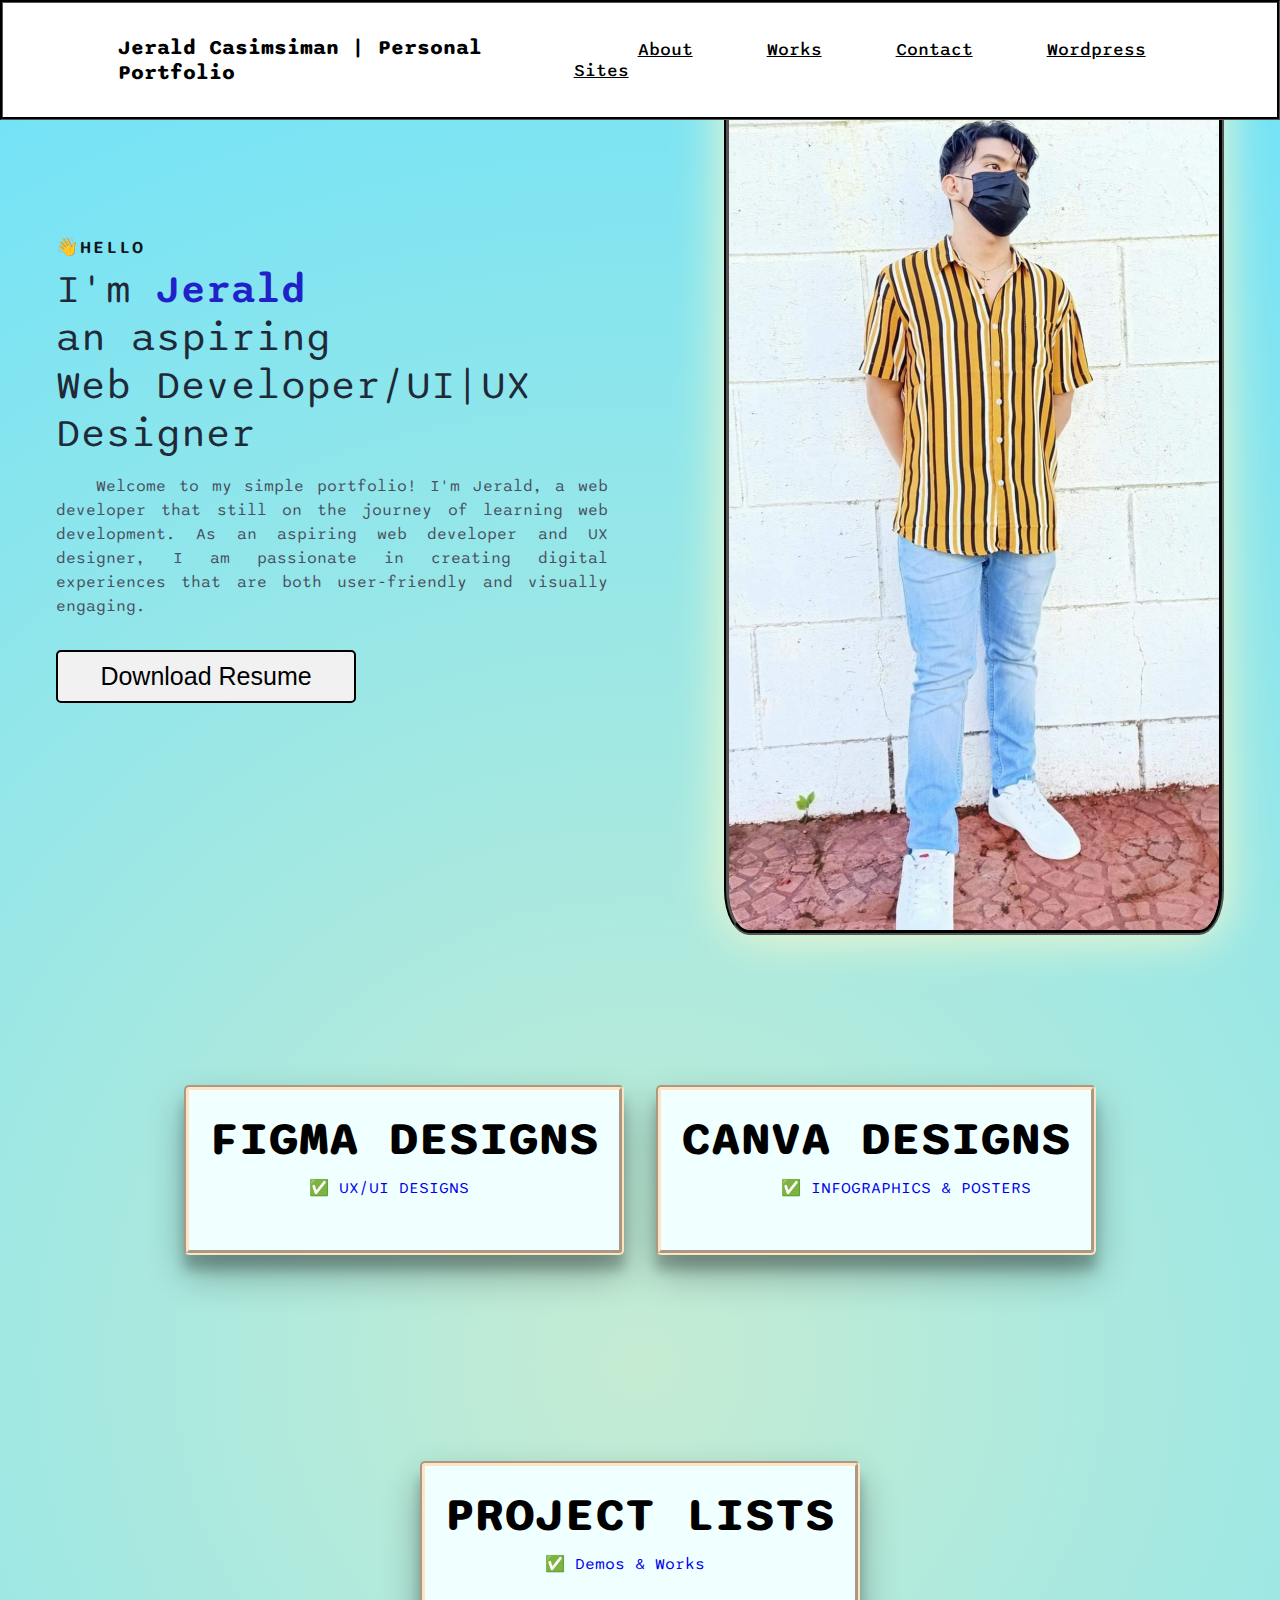
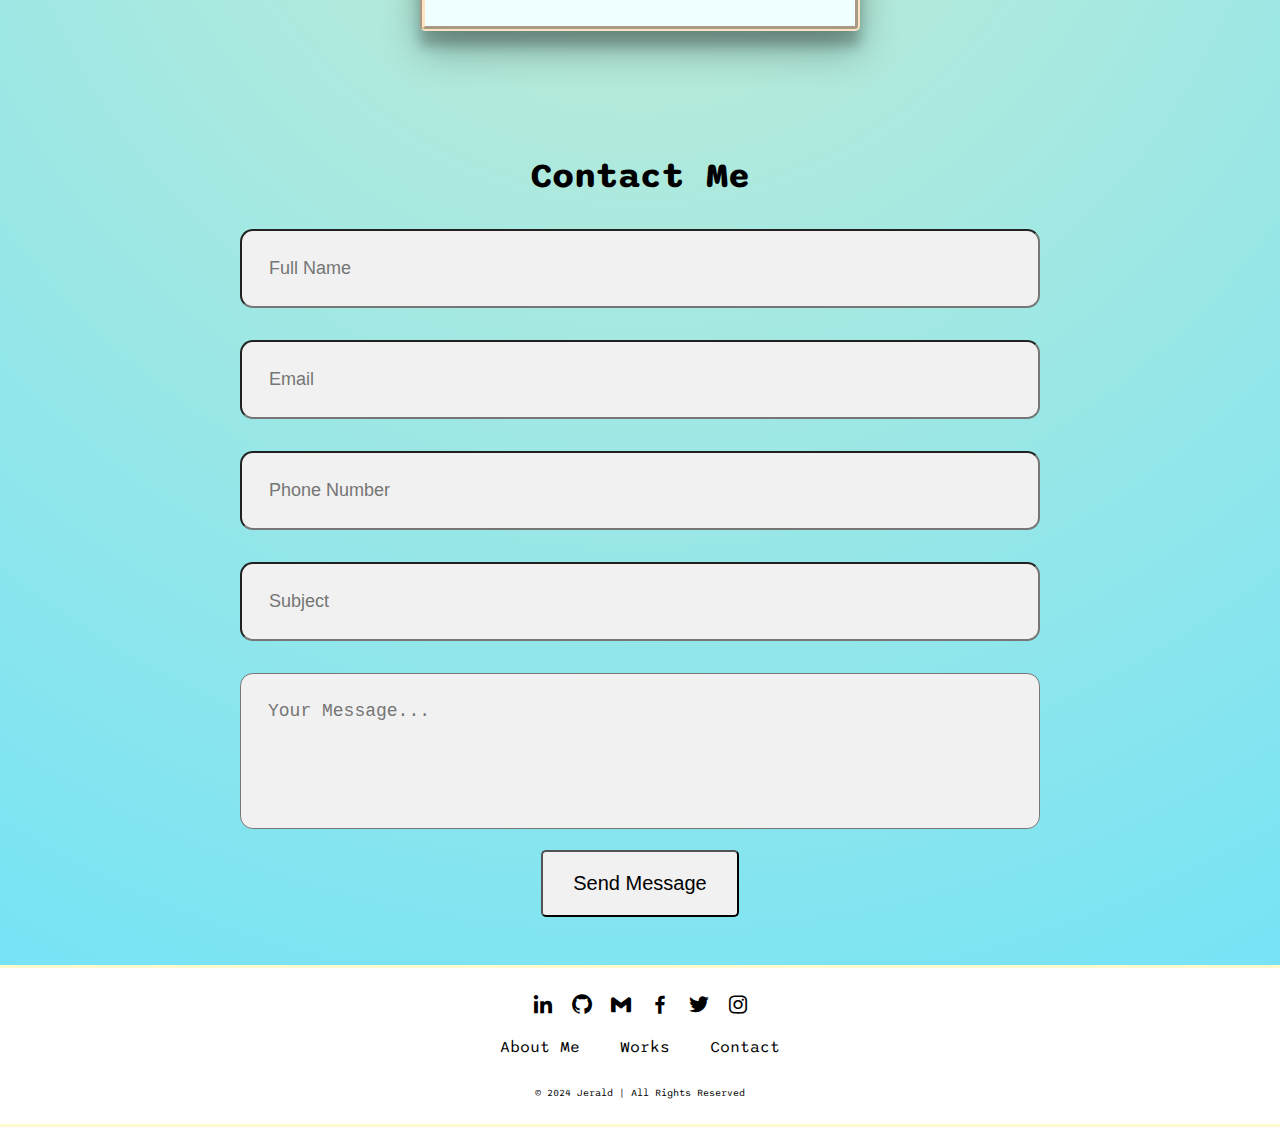
<file: index.html>
<!DOCTYPE html>
<html>
  <head>
    <title>Jerald Casimsiman</title>
    <link rel="preconnect" href="https://fonts.googleapis.com" />
    <link rel="preconnect" href="https://fonts.gstatic.com" crossorigin />
    <link
      href="https://fonts.googleapis.com/css2?family=Sono:wght@600&display=swap"
      rel="stylesheet"
    />
    <link rel="stylesheet" href="./styles.css">
    <link href='https://unpkg.com/boxicons@2.1.4/css/boxicons.min.css' rel='stylesheet'>
    <link rel="shortcut icon" href="./images/LOGO.png" type="image/x-icon">k
  </head>
  <body>

<header class="header">
      <h3 class="logo"><span id="name">Jerald Casimsiman</span> | Personal Portfolio</h3>
      <nav class="navbar">
        <a href="#about">About</a>
        <a href="#works">Works</a>
        <a href="#contact-form">Contact</a>
        <a href="https://vt4a.visible.team/jcc-wp-sites/" target="_blank">Wordpress Sites</a>
      </nav>
    </header>

<section id="about">
    <div class="section__container">
        <div class="content">
          <p class="subtitle">👋HELLO</p>
          <h1 class="text">
            I'm <span>Jerald<br /></span>an aspiring <br>Web Developer/UI|UX Designer
          </h1>
          <p class="description">
            Welcome to my simple portfolio! I'm Jerald, a web developer that still on the journey 
            of learning web development. As an aspiring web developer and UX designer, I am passionate in creating digital experiences that are both user-friendly and visually engaging.
          </p>
          <a class="resume" href="./links/CASIMSIMAN_RESUME.pdf" download>Download Resume</a>
         </div>
        <div class="image">
          <img src="./images/profile.jpg" alt="profile" />
        </div>
      </div>
</section>

<section id="works">
    <div class="container">
      <div class="workplan">
        <div class="title">FIGMA DESIGNS</div>
        <ul class="features">
          <li>
            ✅
            <a href="./links/FigmaDesigns.html" target="_blank"
              >UX/UI DESIGNS</a
            >
          </li>
        </ul>
      </div>

      <div class="workplan">
        <div class="title">CANVA DESIGNS</div>
        <ul class="features">
          <li>
            ✅ <a href="./links/CANVA DESIGNS .pdf" target="_blank">INFOGRAPHICS & POSTERS</a>
          </li>
        </ul>
      </div>
  
      <div class="workplan">
        <div class="title">PROJECT LISTS</div>
        <ul class="features">
          <li>✅ <a href="./links/WORKS.html" target="_blank">Demos & Works</a></li>
        </ul>
    </div>
</section>

<section id="contact-form">
  <h2 class="contact-me">Contact<span> Me</span></h2>
  
  <form action="https://formsubmit.co/jeraldcasimsiman12@gmail.com" method="POST">
    
    <input type="hidden" name="_captcha" value="false">
    <input type="hidden" name="_subject" value="New Email Woah!">
    <input type="hidden" name="_next" value="https://jcsmart12.github.io/PORTFOLIO/thankyoupage.html">
    
    <div class="input-box">
      <input type="text" placeholder="Full Name" name="Name" required>
      <input type="email" placeholder="Email" name="email" required>
   </div>

   <div class="input-box">
      <input type="number" placeholder="Phone Number" name="phone" required>
      <input type="text" placeholder="Subject" name="subject" required>
   </div>

   <textarea cols="20" rows="5" placeholder="Your Message..." name="comments,&nbsp;questions" required></textarea>

   <input type="submit" value="Send Message" class="btn-1">
  </form>
</section>

<footer class="footer">
  <div class="social">
    <a href="https://www.linkedin.com/in/jerald-casimsiman-77b963288/" target="_blank">
      <i class='bx bxl-linkedin' ></i>
    </a>
    <a href="https://github.com/jcsmart12" target="_blank">
      <i class='bx bxl-github' ></i>
    </a>
    <a href="mailto:jeraldcasimsiman12@gmail.com" target="_blank">
      <i class='bx bxl-gmail'></i>
    </a>
    <a href="https://www.facebook.com/casimsiman.jerald" target="_blank">
      <i class='bx bxl-facebook' ></i>
    </a>
    <a href="https://twitter.com/JeraldcJerald" target="_blank">
      <i class='bx bxl-twitter' ></i>
    </a>
    <a href="https://www.instagram.com/casimsimanjerald/" target="_blank">
      <i class='bx bxl-instagram' ></i>
    </a>
  </div>

  <ul>
    <li>
      <a class="footer-anim" href="#about">About Me</a>
    </li>
    <li>
      <a class="footer-anim" href="#works">Works</a>
    </li>
    <li>
      <a class="footer-anim" href="#contact-form">Contact</a>
    </li>
  </ul>

  <p class="copyright">© 2024 Jerald | All Rights Reserved</p>
</footer>
  </body>
</html>
</file>
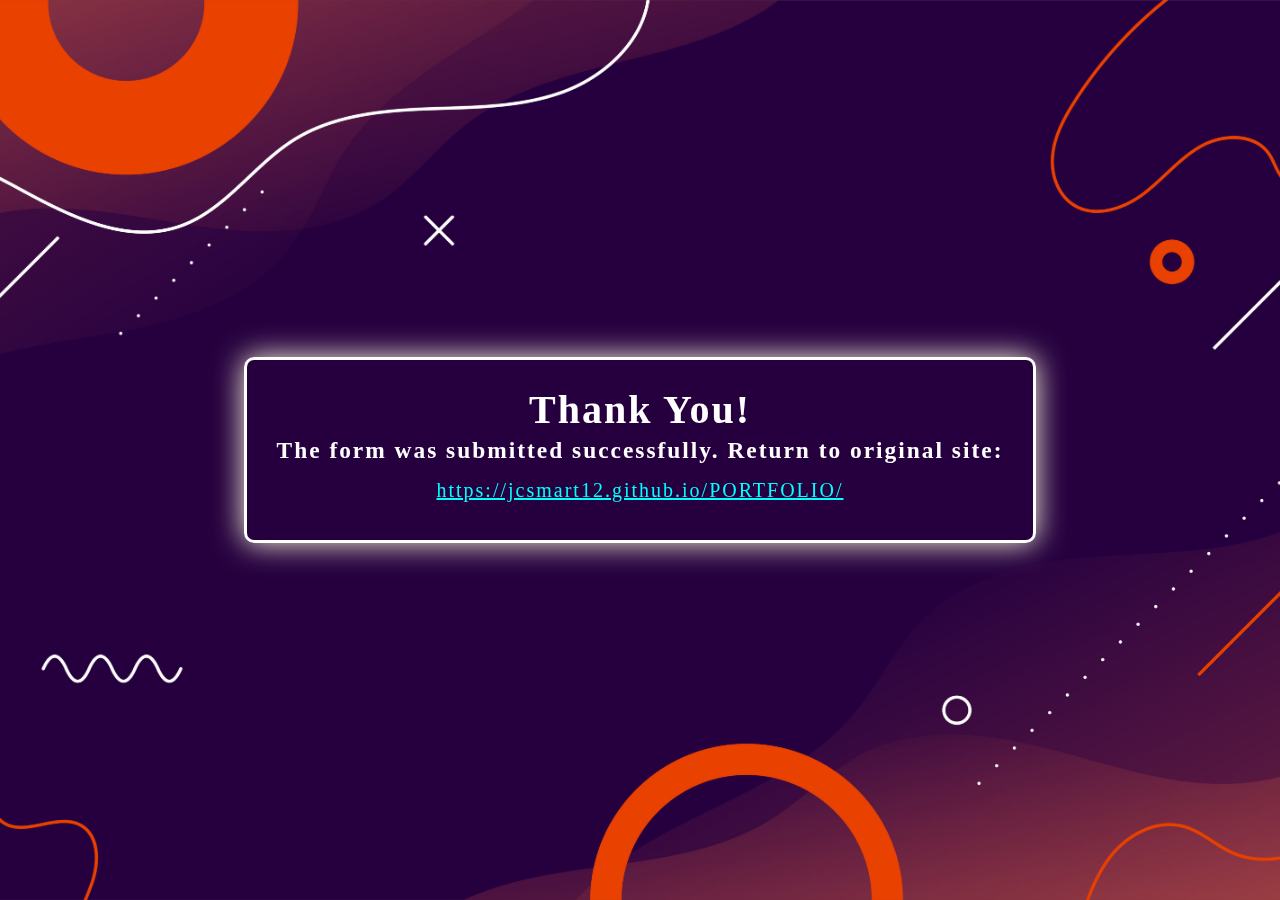
<file: thankyoupage.html>
<!DOCTYPE html>
<html lang="en">
  <head>
    <meta charset="UTF-8" />
    <meta name="viewport" content="width=device-width, initial-scale=1.0" />
    <title>THANK YOU!</title>
    <link rel="shortcut icon" href="./images/LOGO.png" type="image/x-icon" />
    <style>
      * {
        margin: 0;
        padding: 0;
        box-sizing: border-box;
        text-decoration: none;
      }

      body {
        display: flex;
        justify-content: center;
        align-items: center;
        height: 100vh;
        background: url(./images/background.jpg) no-repeat;
        background-size: cover;
        background-position: center;
      }

      .container {
        border: 3px solid white;
        color: white;
        padding: 30px;
        text-align: center;
        letter-spacing: 2px;
        line-height: 40px;
        background: transparent;
        backdrop-filter: blur(30px);
        border-radius: 10px;
        font-size: 20px;
        box-shadow: 0 0 30px lightyellow;
        font-family: Cambria, Cochin, Georgia, Times, "Times New Roman", serif;
      }

      a {
        text-decoration: underline;
        color: cyan;
      }
    </style>
  </head>
  <body>
    <div class="container">
      <h1>Thank You!</h1>
      <h3>The form was submitted successfully. Return to original site:</h3>
      <a class="link" href="https://jcsmart12.github.io/PORTFOLIO/">
        https://jcsmart12.github.io/PORTFOLIO/
      </a>
    </div>
  </body>
</html>
</file>
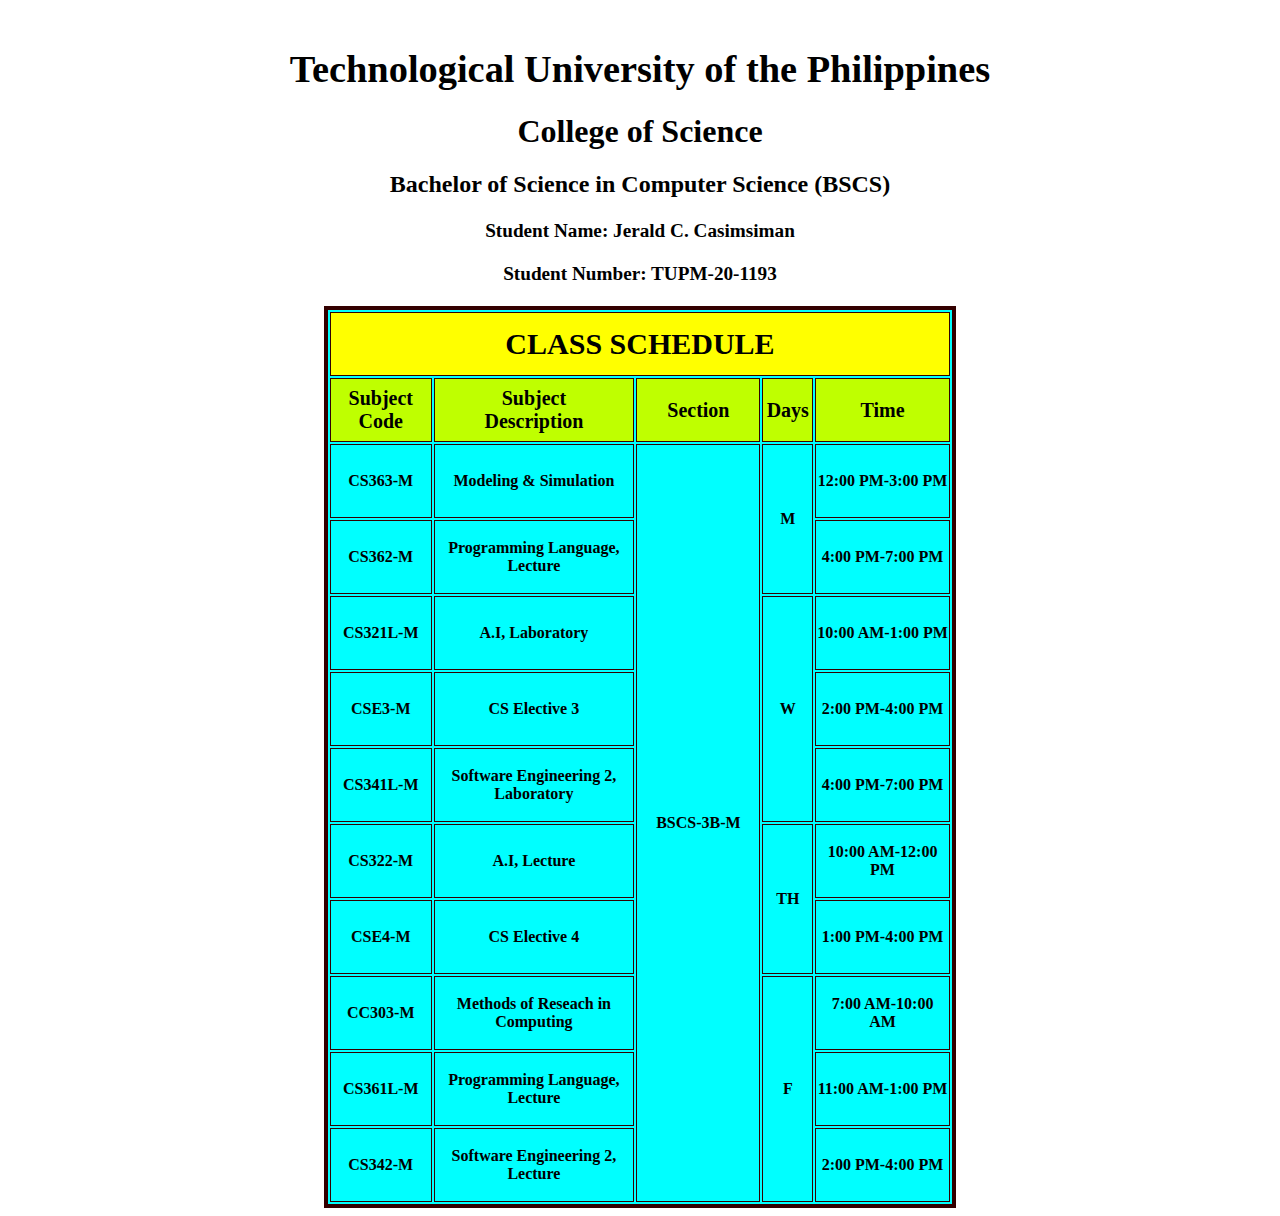
<file: links/CLASS SCHED.html>
<!DOCTYPE html>
<html lang="en">
    <head>
        <title> CASIMSIMAN CLASS SCHEDULE </title>
        <style>
            body{
                background-image:url(https://media.giphy.com/media/3rgXBsmYd60rL3w7sc/giphy.gif);
                background-repeat: no-repeat;
                background-size: cover;
            }
        </style>
    </head>
<body>
<br>
<h1 style="text-align:center;"> <big>Technological University of the Philippines</big></h1>
<h1 style="text-align:center;"> College of Science</h1>
<h2 style="text-align:center;"> Bachelor of Science in Computer Science (BSCS)</h2>
<h4 style="text-align:center;"> <big>Student Name: Jerald C. Casimsiman</big></h4>
<h4 style="text-align:center;"> <big>Student Number: TUPM-20-1193</big></h4>


<table align="center" width="50%" border="4" bordercolor=#330000 bgcolor="aqua">
    <tr>
        <th colspan="5" height="60" style=font-size:30px font=""bgcolor="yellow">CLASS SCHEDULE</th>
    </tr>

    <tr><!--row1-->  
        <th width="200" height="60" style=font-size:20px bgcolor="#bfff00"> Subject <br> Code</th>
        <th width="500" style=font-size:20px bgcolor="#bfff00"> Subject <br> Description</th>
        <th width="300" style=font-size:20px bgcolor="#bfff00"> Section</th>  
        <th width="60"  style=font-size:20px bgcolor="#bfff00"> Days</th>
        <th width="400" style=font-size:20px bgcolor="#bfff00"> Time</th>
    </tr>

    <tr><!--row2-->     
        <th height="70">CS363-M</th>  
        <th>Modeling & Simulation</th>
        <th rowspan="10">BSCS-3B-M</th>  
        <th rowspan="2">M</th>   
        <th>12:00 PM-3:00 PM</th>        
    </tr>

    <tr><!--row3-->     
        <th height="70">CS362-M</th>
        <th>Programming Language, Lecture</th>
        <th>4:00 PM-7:00 PM</th>     
    </tr>

    <tr><!--row4-->     
        <th height="70">CS321L-M</th>
        <th>A.I, Laboratory</th>
        <th rowspan="3">W</th>   
        <th>10:00 AM-1:00 PM</th>     
    </tr>

    <tr><!--row5-->     
        <th height="70">CSE3-M</th>
        <th>CS Elective 3</th>
        <th>2:00 PM-4:00 PM</th>    
    </tr>

    <tr><!--row6-->     
        <th height="70">CS341L-M</th>
        <th>Software Engineering 2, Laboratory</th> 
        <th>4:00 PM-7:00 PM</th>       
    </tr>
    
    <tr><!--row7-->     
        <th height="70">CS322-M</th>
        <th>A.I, Lecture</th>
        <th rowspan="2">TH</th>   
        <th>10:00 AM-12:00 PM</th>    
    </tr>

    <tr><!--row8-->     
        <th height="70">CSE4-M</th>
        <th>CS Elective 4</th> 
        <th>1:00 PM-4:00 PM</th>     
    </tr>

    <tr><!--row9-->     
        <th height="70">CC303-M</th>
        <th>Methods of Reseach in Computing</th>
        <th rowspan="3">F</th>   
        <th>7:00 AM-10:00 AM</th>       
    </tr>

    <tr><!--row10-->     
        <th height="70">CS361L-M</th>
        <th>Programming Language, Lecture</th> 
        <th>11:00 AM-1:00 PM</th>    
    </tr>

    <tr><!--row11-->     
        <th height="70">CS342-M</th>
        <th>Software Engineering 2, Lecture</th> 
        <th>2:00 PM-4:00 PM</th>    
    </tr>
</table>
</body>
</html>
</file>
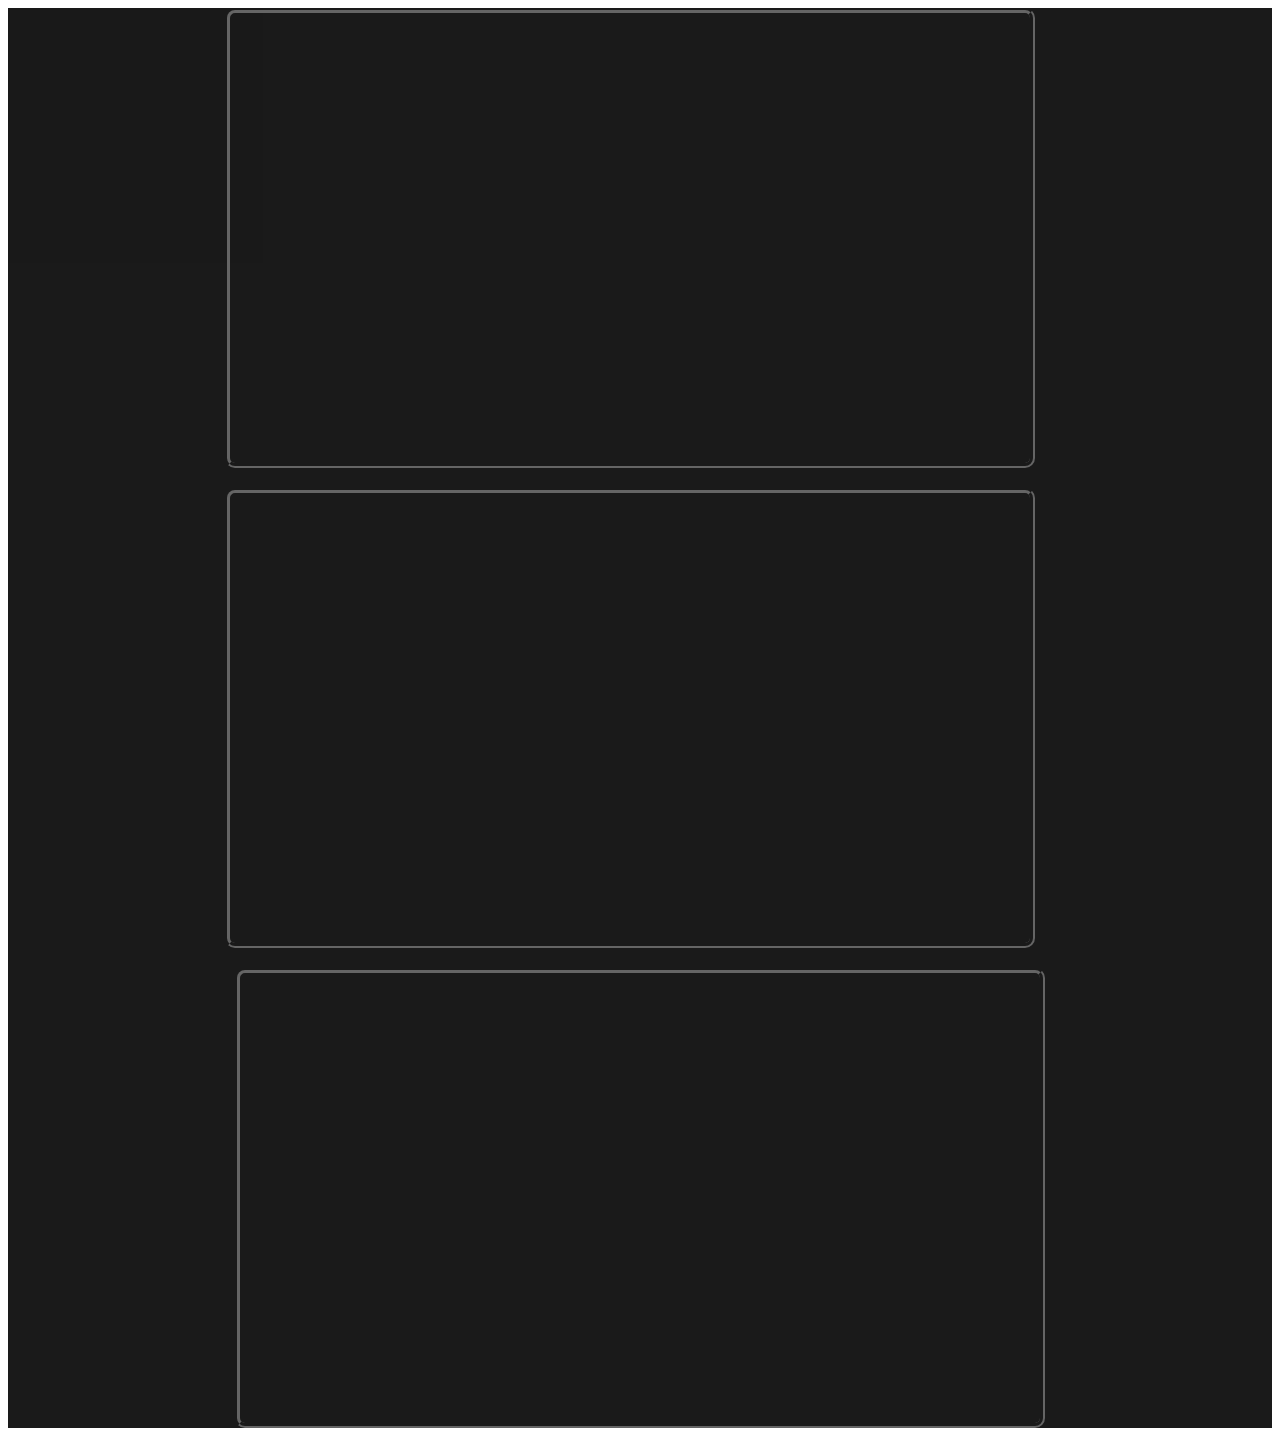
<file: links/FigmaDesigns.html>
<!DOCTYPE html>
<html lang="en">
  <head>
    <meta charset="UTF-8" />
    <meta name="viewport" content="width=device-width, initial-scale=1.0" />
    <title>Document</title>
    <style>
      .container {
        background: black;
        opacity: 90%;
        display: flex;
        flex-wrap: wrap;
        justify-content: center;
        align-items: center;
        gap: 20px;
      }

      iframe {
        border: 5px groove black;
        border-radius: 10px;
        width: 800px;
        height: 450px;
      }

      iframe:hover {
        box-shadow: 0 0 50px lemonchiffon;
      }
    </style>
  </head>
  <body>
    <div class="container">
      <iframe
        src="https://www.figma.com/embed?embed_host=share&url=https%3A%2F%2Fwww.figma.com%2Fproto%2FYPpDTZjjZtHfBLdVaYdGv2%2FCASIMSIMAN-WEB-PORTFOLIO%3Fnode-id%3D5-4%26starting-point-node-id%3D5%253A4%26scaling%3Dscale-down%26mode%3Ddesign%26t%3DnQnDyStJPsOhfW6Q-1"
        allowfullscreen
      ></iframe>
      <br />
      <iframe
        src="https://www.figma.com/embed?embed_host=share&url=https%3A%2F%2Fwww.figma.com%2Fproto%2Fiju4MfQF6g3YZVdlTX6ZmC%2FCASIMSIMAN-MOBILE-PORTFOLIO%3Fnode-id%3D2-3%26starting-point-node-id%3D2%253A3%26scaling%3Dscale-down%26mode%3Ddesign%26t%3DApZf9vHkSKCwnvpa-1"
        allowfullscreen
      ></iframe>
      <br />
      <iframe
        src="https://www.figma.com/embed?embed_host=share&url=https%3A%2F%2Fwww.figma.com%2Fproto%2FZWMRSOHnG3zRBLWgbPHhmx%2FCASIMSIMAN-WEB-PORTFOLIO-(Copy)%3Fnode-id%3D5-4%26starting-point-node-id%3D5%253A4%26scaling%3Dscale-down%26mode%3Ddesign%26t%3DNZt7sYpCLopv9ZoD-1"
        allowfullscreen
      ></iframe>
    </div>
  </body>
</html>
</file>
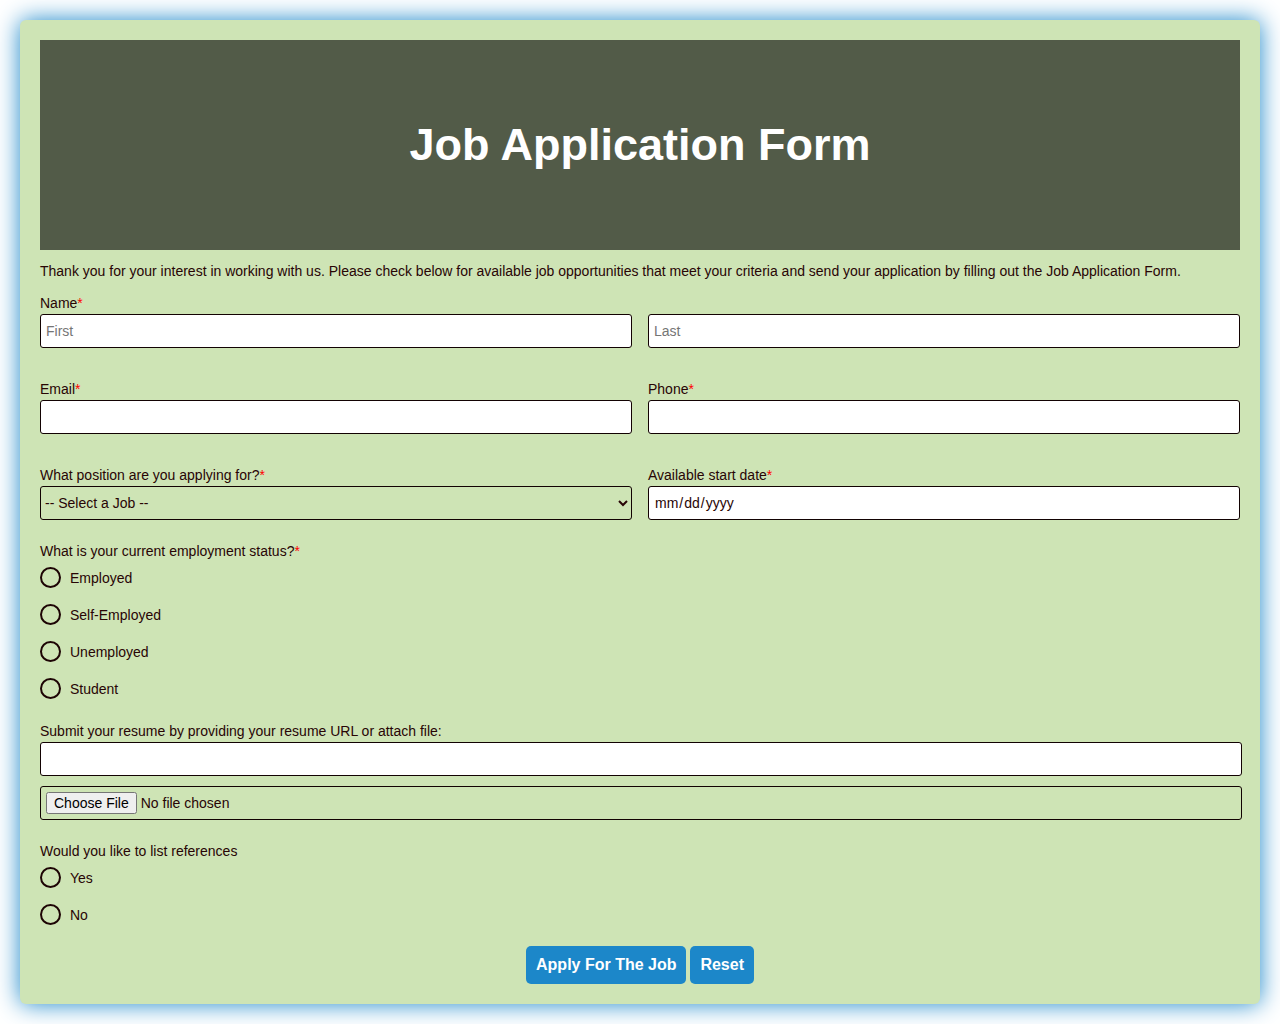
<file: links/FORMS.html>
<!DOCTYPE html>
<html>
  <head>
    <title>Job Application Form</title>
    <link
      rel="stylesheet"
      href="https://use.fontawesome.com/releases/v5.5.0/css/all.css"
      integrity="sha384-B4dIYHKNBt8Bc12p+WXckhzcICo0wtJAoU8YZTY5qE0Id1GSseTk6S+L3BlXeVIU"
      crossorigin="anonymous"
    />
    <style>
      html,
      body {
        min-height: 100%;
      }
      body,
      div,
      form,
      input,
      select,
      p {
        padding: 0;
        margin: 0;
        outline: none;
        font-family: Roboto, Arial, sans-serif;
        font-size: 14px;
        color: rgb(40, 5, 5);
        line-height: 22px;
      }
      h1 {
        position: absolute;
        margin: 0;
        font-size: 45px;
        color: #fff;
        z-index: 2;
      }
      p.top-info {
        margin: 10px 0;
      }
      .testbox {
        display: flex;
        justify-content: center;
        align-items: center;
        height: inherit;
        padding: 20px;
      }
      form {
        width: 100%;
        padding: 20px;
        border-radius: 6px;
        background: rgb(206, 228, 181);
        box-shadow: 0 0 25px 0 #1c87c9;
      }
      .banner {
        position: relative;
        height: 210px;
        background-image: url("https://media.giphy.com/media/3rgXBsmYd60rL3w7sc/giphy.gif");
        background-size: cover;
        display: flex;
        justify-content: center;
        align-items: center;
        text-align: center;
      }
      .banner::after {
        content: "";
        background-color: rgba(0, 0, 0, 0.6);
        position: absolute;
        width: 100%;
        height: 100%;
      }
      input,
      select,
      textarea {
        margin-bottom: 10px;
        border: 1px solid rgb(18, 2, 2);
        border-radius: 3px;
      }
      input {
        width: calc(100% - 10px);
        padding: 5px;
      }
      input[type="date"] {
        padding: 4px 5px;
      }
      select {
        width: 100%;
        padding: 7px 0;
        background: transparent;
      }
      .item:hover p,
      .item:hover i,
      .question:hover p,
      .question label:hover,
      input:hover::placeholder {
        color: #1c87c9;
      }
      .item input:hover,
      .item select:hover {
        border: 1px solid transparent;
        box-shadow: 0 0 6px 0 #1c87c9;
        color: #1c87c9;
      }
      .item {
        position: relative;
        margin: 10px 0;
      }
      input[type="date"]::-webkit-inner-spin-button {
        display: none;
      }
      .item i,
      input[type="date"]::-webkit-calendar-picker-indicator {
        position: absolute;
        font-size: 20px;
        color: #060000;
      }
      .item i {
        right: 2%;
        top: 30px;
        z-index: 1;
      }
      [type="date"]::-webkit-calendar-picker-indicator {
        right: 1%;
        z-index: 2;
        opacity: 0;
        cursor: pointer;
      }
      input[type="radio"] {
        display: none;
      }
      label.radio {
        position: relative;
        display: inline-block;
        margin: 5px 20px 10px 0;
        cursor: pointer;
      }
      .question span {
        margin-left: 30px;
      }
      span.required {
        margin-left: 0;
        color: red;
      }
      label.radio:before {
        content: "";
        position: absolute;
        left: 0;
        width: 17px;
        height: 17px;
        border-radius: 50%;
        border: 2px solid rgb(29, 4, 4);
      }
      input[type="radio"]:checked + label:before,
      label.radio:hover:before {
        border: 2px solid #1c87c9;
      }
      label.radio:after {
        content: "";
        position: absolute;
        top: 6px;
        left: 5px;
        width: 8px;
        height: 4px;
        border: 3px solid #1c87c9;
        border-top: none;
        border-right: none;
        transform: rotate(-45deg);
        opacity: 0;
      }
      input[type="radio"]:checked + label:after {
        opacity: 1;
      }
      .btn-block {
        margin-top: 10px;
        text-align: center;
      }
      button {
        width: auto;
        padding: 10px;
        border: none;
        border-radius: 5px;
        background: #1c87c9;
        font-size: 16px;
        font-weight: 700;
        color: #fff;
        cursor: pointer;
      }
      button:hover {
        background: #1e6fa0;
      }
      @media (min-width: 568px) {
        .name-item,
        .contact-item,
        .position-item {
          display: flex;
          flex-wrap: wrap;
          justify-content: space-between;
        }
        .name-item input {
          width: calc(50% - 20px);
        }
        .contact-item .item,
        .position-item .item {
          width: calc(50% - 8px);
        }
        .contact-item input,
        .position-item input {
          width: calc(100% - 12px);
        }
        .position-item select {
          width: 100%;
        }
      }
    </style>
  </head>
  <body>
    <div class="testbox">
      <form>
        <div class="banner">
          <h1>Job Application Form</h1>
        </div>
        <p class="top-info">
          Thank you for your interest in working with us. Please check below for
          available job opportunities that meet your criteria and send your
          application by filling out the Job Application Form.
        </p>
        <div class="item">
          <p>Name<span class="required">*</span></p>
          <div class="name-item">
            <input type="text" name="name" placeholder="First" required />
            <input type="text" name="name" placeholder="Last" required />
          </div>
        </div>
        <div class="contact-item">
          <div class="item">
            <p>Email<span class="required">*</span></p>
            <input type="text" name="name" required />
          </div>
          <div class="item">
            <p>Phone<span class="required">*</span></p>
            <input type="text" name="name" required />
          </div>
        </div>
        <div class="position-item">
          <div class="item">
            <p>
              What position are you applying for?<span class="required">*</span>
            </p>
            <select required>
              <option value="" disabled selected hidden>-- Select a Job --</option>
              <option value="1">Job 1</option>
              <option value="2">Job 2</option>
              <option value="3">Job 3</option>
              <option value="4">Job 4</option>
              <option value="5">Job 5</option>
            </select>
          </div>
          <div class="item">
            <p>Available start date<span class="required">*</span></p>
            <input type="date" name="bdate" required />
            <i class="fas fa-calendar-alt"></i>
          </div>
        </div>
        <div class="question">
          <p>
            What is your current employment status?<span class="required"
              >*</span
            >
          </p>
          <div class="question-answer">
            <div>
              <input
                type="radio"
                value="none"
                id="radio_1"
                name="status"
                required
              />
              <label for="radio_1" class="radio"><span>Employed</span></label>
            </div>
            <div>
              <input
                type="radio"
                value="none"
                id="radio_2"
                name="status"
                required
              />
              <label for="radio_2" class="radio"
                ><span>Self-Employed</span></label
              >
            </div>
            <div>
              <input
                type="radio"
                value="none"
                id="radio_3"
                name="status"
                required
              />
              <label for="radio_3" class="radio"><span>Unemployed</span></label>
            </div>
            <div>
              <input
                type="radio"
                value="none"
                id="radio_4"
                name="status"
                required
              />
              <label for="radio_4" class="radio"><span>Student</span></label>
            </div>
          </div>
        </div>
        <div class="item">
          <p>Submit your resume by providing your resume URL or attach file:</p>
          <input type="text" name="providing" />
          <input type="file" name="file" accept="file/*" />
        </div>
        <div class="question">
          <p>Would you like to list references</p>
          <div class="question-answer">
            <div>
              <input type="radio" value="none" id="radio_5" name="references" />
              <label for="radio_5" class="radio"><span>Yes</span></label>
            </div>
            <div>
              <input type="radio" value="none" id="radio_6" name="references" />
              <label for="radio_6" class="radio"><span>No</span></label>
            </div>
          </div>
        </div>
        <div class="btn-block">
          <button type="button">Apply For The Job</button>
          <button type="reset">Reset</button>
        </div>
      </form>
    </div>
  </body>
</html>
</file>
<file: styles.css>
html {
  scroll-behavior: smooth;
  scroll-padding: 6rem;
}

body {
  font-family: "Sono", sans-serif;
  background: rgb(117, 214, 181);
  background: radial-gradient(
    circle,
    rgba(117, 214, 181, 1) 0%,
    rgba(198, 236, 211, 1) 0%,
    rgba(110, 226, 249, 1) 100%
  );
}

* {
  margin: 0;
  padding: 0;
  box-sizing: border-box;
  text-decoration: none;
}

.header {
  top: 0;
  left: 0;
  padding: 2rem 9%;
  display: flex;
  justify-content: space-between;
  align-items: center;
  background-color: white;
  border: 3px groove black;
  width: 100%;
  position: fixed;
  z-index: 100;
}

.logo {
  font-size: 1.3rem;
  font-weight: bold;
  color: black;
  cursor: pointer;
}

.logo:hover {
  color: black;
  transition: 0.3s;
  transform: scale(1.1);
}

.navbar a {
  color: black;
  font-size: 1.1rem;
  font-weight: 500;
  margin-left: 4rem;
  text-decoration: underline;
  transition: 0.1s;
}

.navbar a:hover,
.navbar a.active {
  color: blue;
}

.section__container {
  min-height: 100vh;
  max-width: 1200px;
  margin: auto;
  padding: 1rem;
  display: grid;
  grid-template-columns: repeat(2, 1fr);
  gap: 4rem;
}

.content {
  display: flex;
  flex-direction: column;
  justify-content: flex-start;
  padding-top: 200px;
}

.subtitle {
  letter-spacing: 2px;
  color: #0f151c;
  font-weight: 600;
  font-size: large;
  margin-bottom: 0.5rem;
}

.text {
  font-size: 2.5rem;
  font-weight: 400;
  line-height: 3rem;
  color: #1f2937;
  margin-bottom: 1rem;
}

.text span {
  font-weight: 600;
  color: rgb(33, 33, 202);
}

.description {
  line-height: 1.5rem;
  color: #49505f;
  margin-bottom: 2rem;
  text-align: justify;
  text-indent: 40px;
}

.resume {
  color: black;
  background: rgb(241, 241, 241);
  font-size: 25px;
  font-family: Arial, Helvetica, sans-serif;
  width: 300px;
  border: 2px solid black;
  border-radius: 5px;
  cursor: pointer;
  text-align: center;
  padding: 10px 0;
}

.resume:hover {
  transition: 0.3s;
  transform: scale(1.1);
  background: rgb(193, 230, 237);
  box-shadow: 0 0 20px lemonchiffon;
  border-color: black;
  border-radius: 5px;
}

.image {
  display: flex;
  justify-content: flex-end;
}

.image img {
  width: 500px;
  height: 95%;
  border: 5px groove black;
  border-radius: 5%;
  z-index: -1;
  object-fit: fill;
  box-shadow: 0 0 50px lemonchiffon;
}
.container {
  display: flex;
  gap: 2rem;
  justify-content: center;
  align-items: center;
  height: 80vh;
  flex-wrap: wrap;
}

.workplan {
  max-width: 800px;
  background-color: azure;
  padding: 20px;
  text-align: center;
  border: 5px groove bisque;
  border-radius: 5px;
  height: 170px;
  box-shadow: rgba(0, 0, 0, 0.3) 0px 19px 38px,
    rgba(0, 0, 0, 0.22) 0px 15px 12px;
}

.workplan:hover {
  box-shadow: 0 0 20px lemonchiffon;
}

.title {
  font-size: 48px;
  font-weight: bold;
  margin-bottom: 10px;
}

.features {
  list-style: none;
  padding-left: 100px;
}

.features li {
  margin-bottom: 20px;
  font-size: medium;
  text-align: left;
}

#contact-form h2 {
  text-align: center;
  margin-top: 1em;
  /* margin-bottom: 1em; */
  font-size: 36px;
}

#contact-form form {
  max-width: 50em;
  margin: 1rem auto;
  text-align: center;
  margin-bottom: 3em;
}

#contact-form form .input-box input,
#contact-form textarea {
  width: 100%;
  padding: 1.5em;
  font-size: 18px;
  color: black;
  background: rgb(241, 241, 241);
  border-radius: 0.8rem;
  margin: 1rem 0;
  resize: none;
}

.btn-1 {
  background: rgb(241, 241, 241);
  font-size: 20px;
  padding: 20px 30px;
  border-color: black;
  border-radius: 5px;
  cursor: pointer;
}

.footer {
  position: relative;
  bottom: 0;
  width: 100%;
  padding: 25px 0;
  background: white;
  border: 3px solid lemonchiffon;
  border-width: 3px 0;
}

.footer .social {
  text-align: center;
  padding-bottom: 15px;
}

.footer .social a {
  font-size: 24px;
  color: black;
}

.bx:hover {
  transition: 0.3s;
  transform: scale(1.4);
}

.footer ul {
  text-align: center;
}

.footer ul li {
  display: inline-block;
  padding: 0 15px;
}

.footer ul li a {
  color: black;
}

.footer-anim:hover {
  text-decoration: underline;
}

.copyright {
  text-align: center;
  padding-top: 30px;
  color: black;
  font-size: 10px;
}

::-webkit-scrollbar {
  width: 10px;
}

::-webkit-scrollbar-thumb {
  background-color: aqua;
}

::-webkit-scrollbar-track {
  background-color: beige;
  width: 50px;
}
</file>
